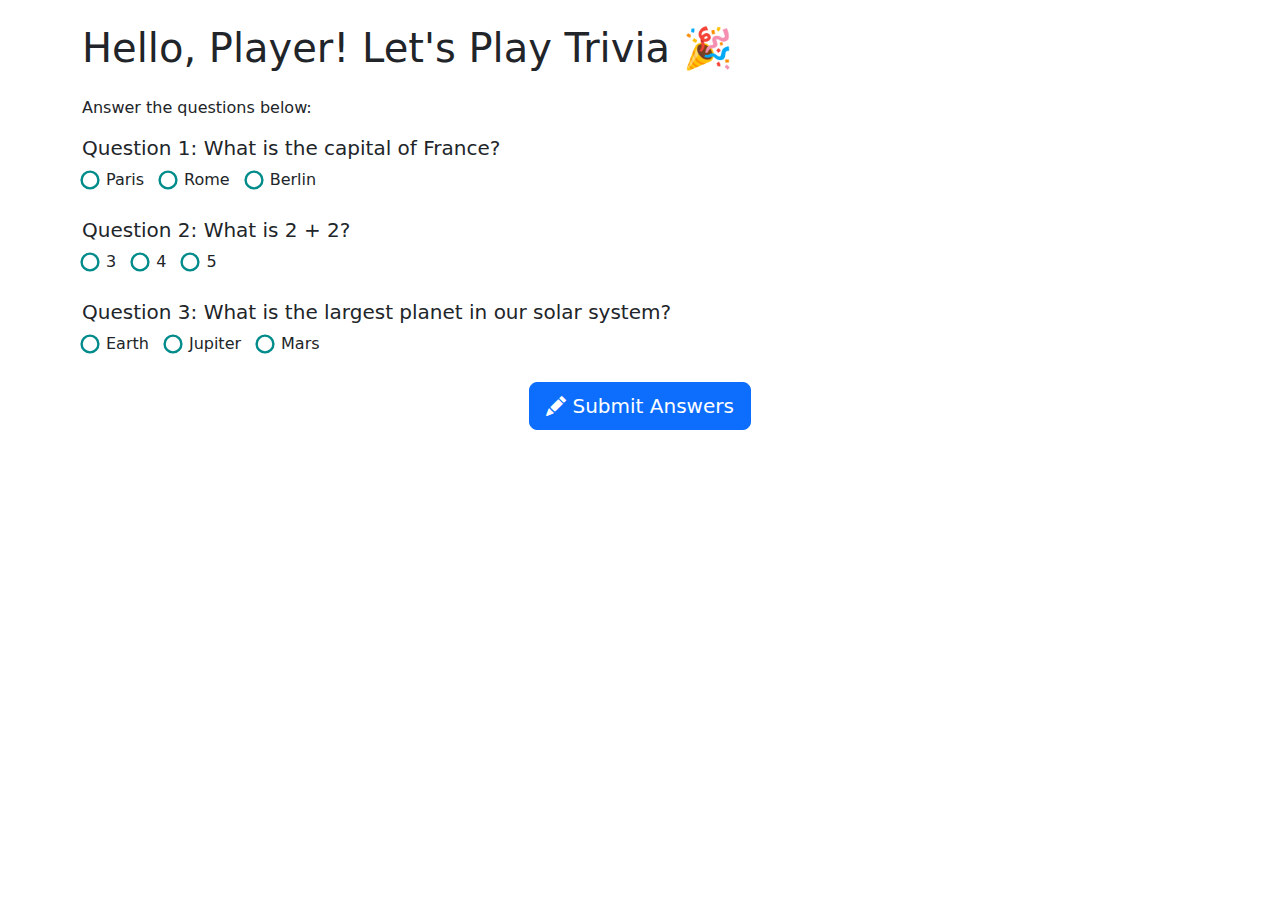
<file: test.html>
<!DOCTYPE html>
<html lang="en">
<head>
    <meta charset="UTF-8">
    <meta name="viewport" content="width=device-width, initial-scale=1.0">
    <title>Trivia! - Let's Play!</title>
    <link rel="stylesheet" href="https://cdn.jsdelivr.net/npm/bootstrap@5.3.0/dist/css/bootstrap.min.css">
    <link rel="stylesheet" href="static/css/style.css"> <!-- Your custom styles -->
    <link rel="stylesheet" href="https://cdn.jsdelivr.net/npm/bootstrap-icons/font/bootstrap-icons.css"> <!-- Bootstrap Icons -->
</head>
<body>

<div class="container mt-4">
    <h1 class="mb-4">Hello, <span id="username">Player</span>! Let's Play Trivia 🎉</h1>
    <p>Answer the questions below:</p>

    <form method="POST">
        <div class="mb-4">
            <h5 class="mb-2">Question 1: What is the capital of France?</h5>
            <div class="d-flex flex-column flex-md-row gap-3">
                <div class="form-check">
                    <input type="radio" class="form-check-input" name="question_1" id="q1_paris" value="Paris">
                    <label class="form-check-label" for="q1_paris">Paris</label>
                </div>
                <div class="form-check">
                    <input type="radio" class="form-check-input" name="question_1" id="q1_rome" value="Rome">
                    <label class="form-check-label" for="q1_rome">Rome</label>
                </div>
                <div class="form-check">
                    <input type="radio" class="form-check-input" name="question_1" id="q1_berlin" value="Berlin">
                    <label class="form-check-label" for="q1_berlin">Berlin</label>
                </div>
            </div>
        </div>

        <div class="mb-4">
            <h5 class="mb-2">Question 2: What is 2 + 2?</h5>
            <div class="d-flex flex-column flex-md-row gap-3">
                <div class="form-check">
                    <input type="radio" class="form-check-input" name="question_2" id="q2_3" value="3">
                    <label class="form-check-label" for="q2_3">3</label>
                </div>
                <div class="form-check">
                    <input type="radio" class="form-check-input" name="question_2" id="q2_4" value="4">
                    <label class="form-check-label" for="q2_4">4</label>
                </div>
                <div class="form-check">
                    <input type="radio" class="form-check-input" name="question_2" id="q2_5" value="5">
                    <label class="form-check-label" for="q2_5">5</label>
                </div>
            </div>
        </div>

        <div class="mb-4">
            <h5 class="mb-2">Question 3: What is the largest planet in our solar system?</h5>
            <div class="d-flex flex-column flex-md-row gap-3">
                <div class="form-check">
                    <input type="radio" class="form-check-input" name="question_3" id="q3_earth" value="Earth">
                    <label class="form-check-label" for="q3_earth">Earth</label>
                </div>
                <div class="form-check">
                    <input type="radio" class="form-check-input" name="question_3" id="q3_jupiter" value="Jupiter">
                    <label class="form-check-label" for="q3_jupiter">Jupiter</label>
                </div>
                <div class="form-check">
                    <input type="radio" class="form-check-input" name="question_3" id="q3_mars" value="Mars">
                    <label class="form-check-label" for="q3_mars">Mars</label>
                </div>
            </div>
        </div>

        <div class="text-center">
            <button type="submit" class="btn btn-primary btn-lg">
                <i class="bi bi-pencil-fill"></i> Submit Answers
            </button>
        </div>
    </form>
</div>

<script src="https://cdn.jsdelivr.net/npm/bootstrap@5.3.0/dist/js/bootstrap.bundle.min.js"></script>

</body>
</html>
</file>
<file: static/css/style.css>
.form-check-input {
    accent-color: black; /* Makes the radio buttons dark */
    transform: scale(1.2); /* Slightly enlarges them */
    border: 2px solid darkcyan;
    
  }
</file>
